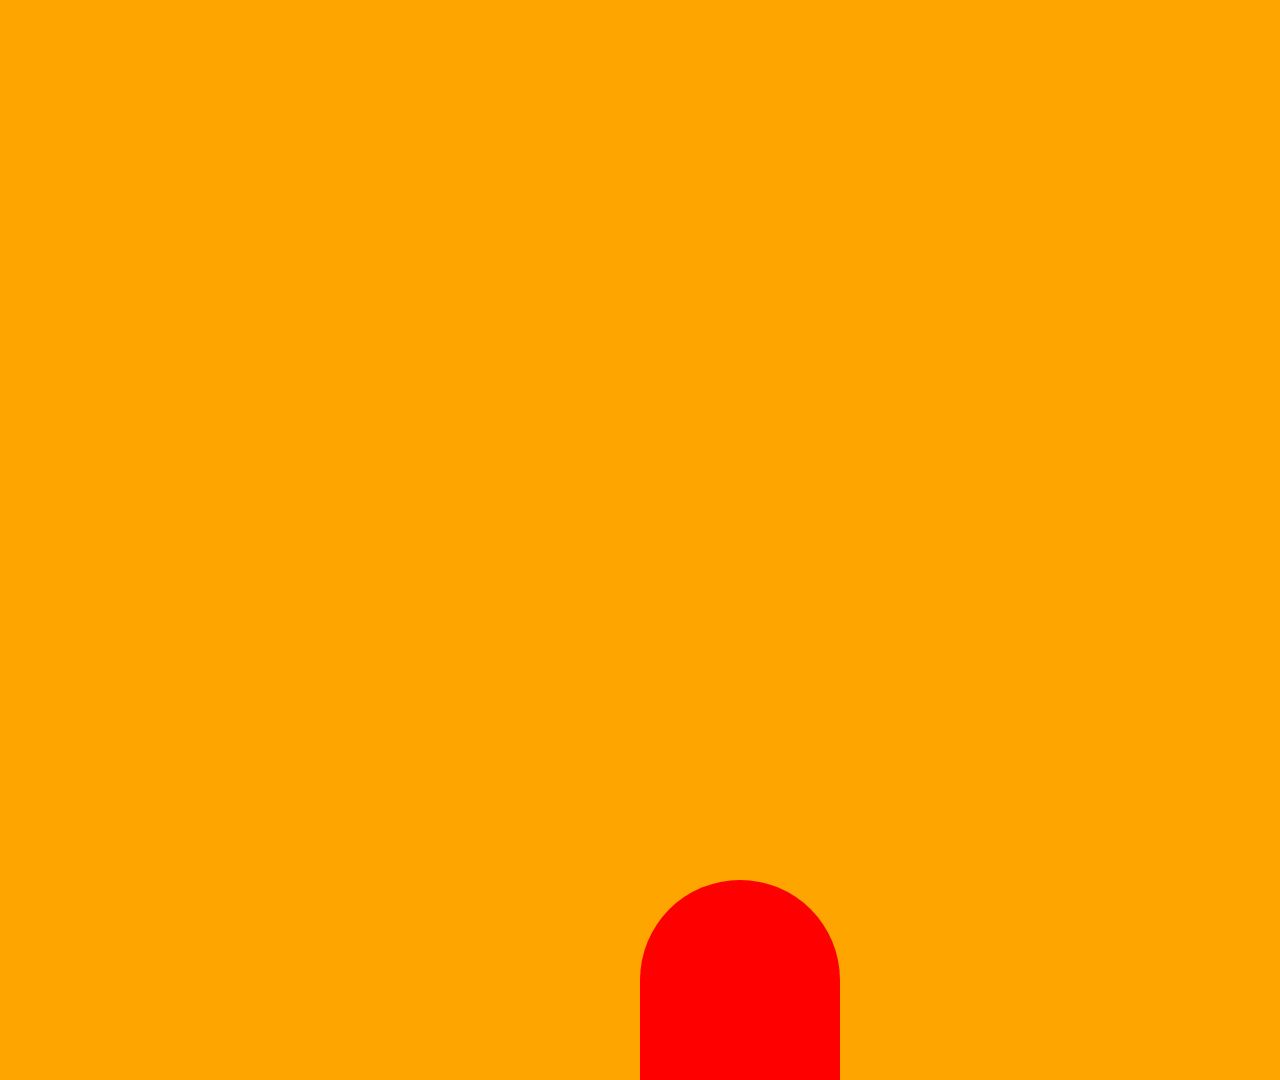
<file: animation transform/index.html>
<!DOCTYPE html>
<html lang="en">
<head>
    <meta charset="UTF-8">
    <meta name="viewport" content="width=device-width, initial-scale=1.0">
    <title>Document</title>
    <link rel="stylesheet" href="style.css">
</head>
<body>

    <div class="container">
        <div class="circle">
        

        </div>
    </div>
    
    <script src="https://code.jquery.com/jquery-3.6.0.min.js"></script> <!-- jQuery CDN -->
    <script src="main.js"></script>
</body>
</html>
</file>
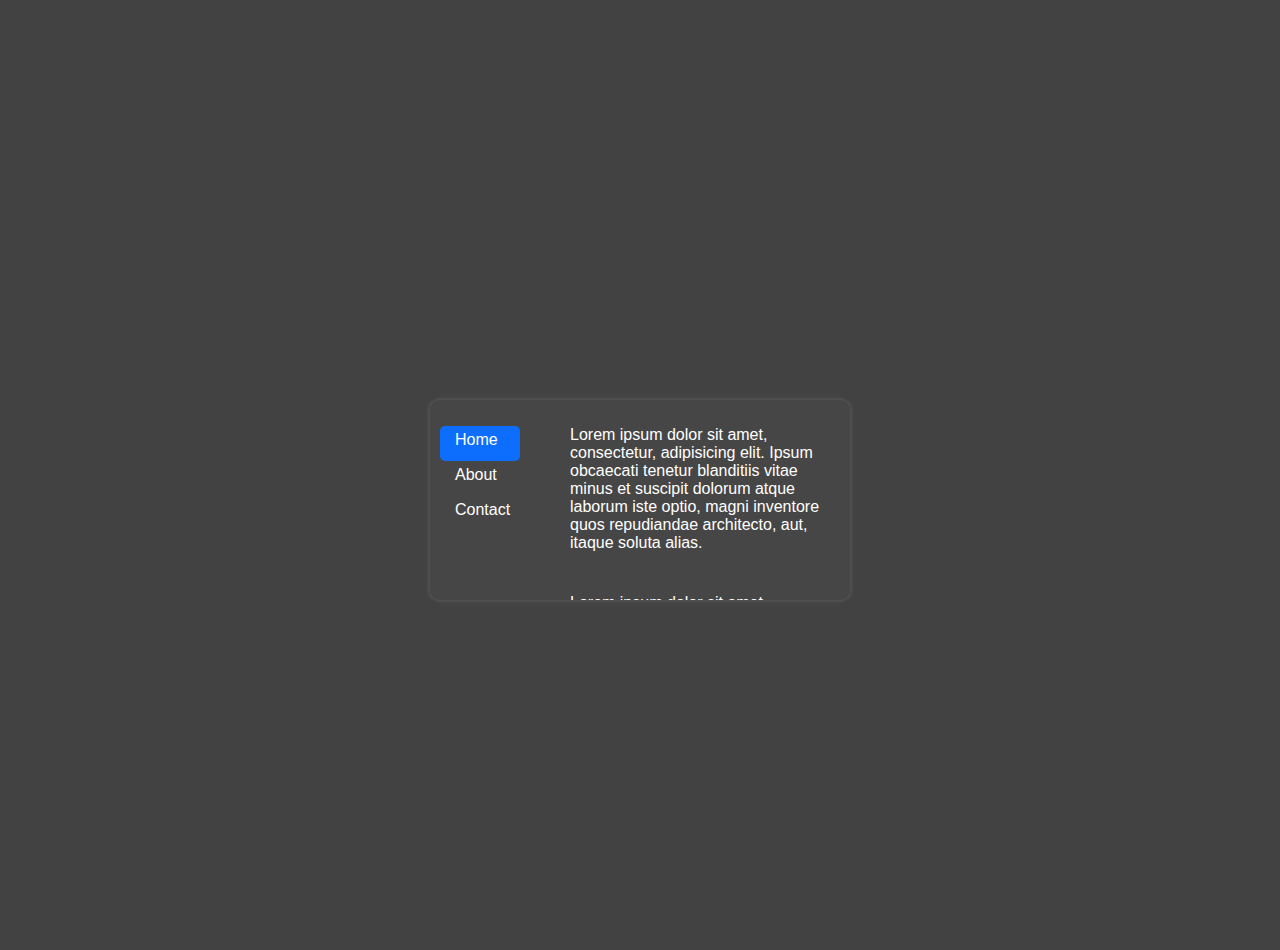
<file: button scroll  animation/index.html>
<!DOCTYPE html>
<html>
<head>
	<meta charset="utf-8">
	<meta name="viewport" content="width=device-width, initial-scale=1">
	<title></title>
	<link rel="stylesheet" type="text/css" href="style.css">
</head>
<body>


	<!-- menus -->


	<div class="card">
		<ul>
			<li><a id="home" class="active" href="index.html">Home</a></li>
			<li><a id="about" href="index.html">About</a></li>
			<li><a id="contact" href="index.html">Contact</a></li>
		</ul>
		<div class="test-block" id="test-block">
			<p>Lorem ipsum dolor sit amet, consectetur, adipisicing elit. Ipsum obcaecati tenetur blanditiis vitae minus et suscipit dolorum atque laborum iste optio, magni inventore quos repudiandae architecto, aut, itaque soluta alias.</p>
			<p>Lorem ipsum dolor sit amet consectetur adipisicing elit. Nobis, magni facere, voluptatem aliquam unde neque dignissimos aperiam? Repellat, voluptate incidunt officia tenetur hic dolore libero velit rem, non suscipit, qui?</p>
			<p>Lorem ipsum dolor, sit amet consectetur adipisicing elit. Culpa maiores animi consectetur illo dolores impedit accusantium dolorem beatae facilis, quas corporis doloremque, obcaecati modi libero facere eaque quod qui repellendus.</p>
		</div>
	</div>

	<script type="text/javascript" src="main.js"></script>
</body>
</html>
</file>
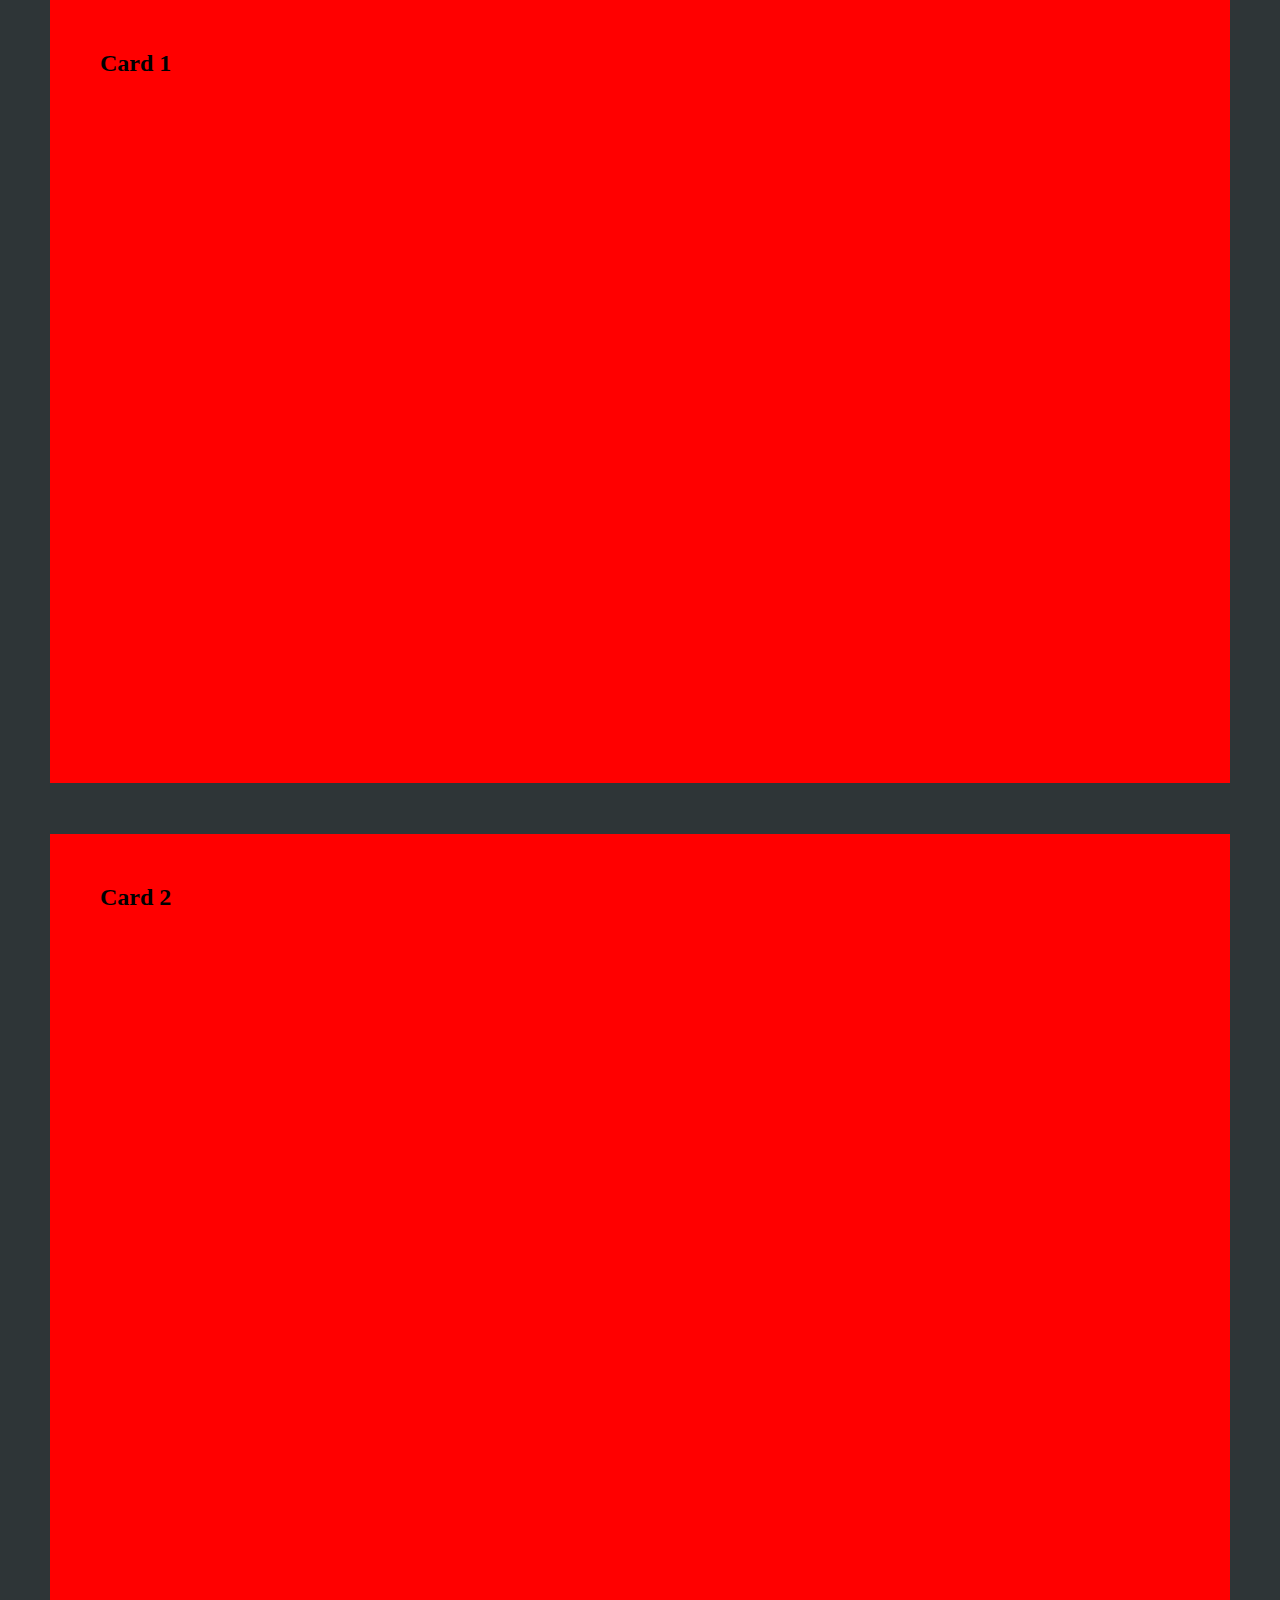
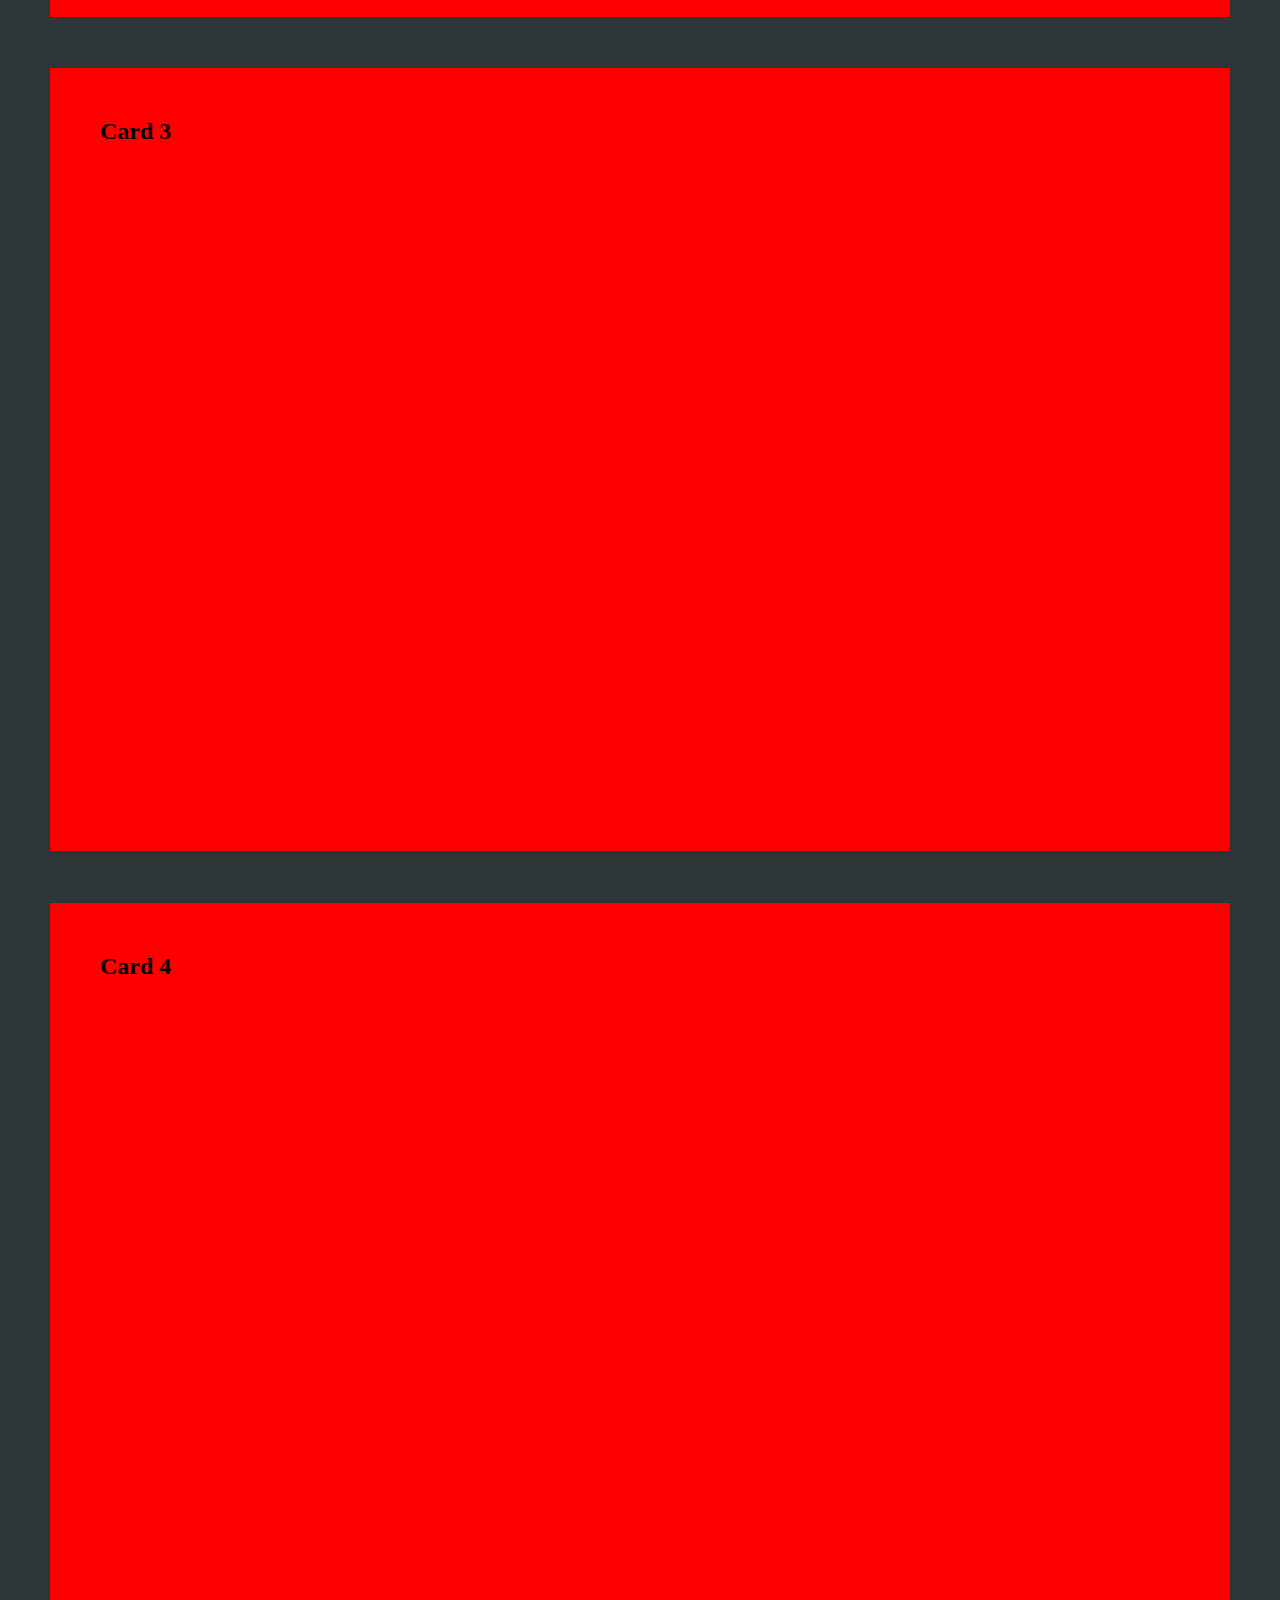
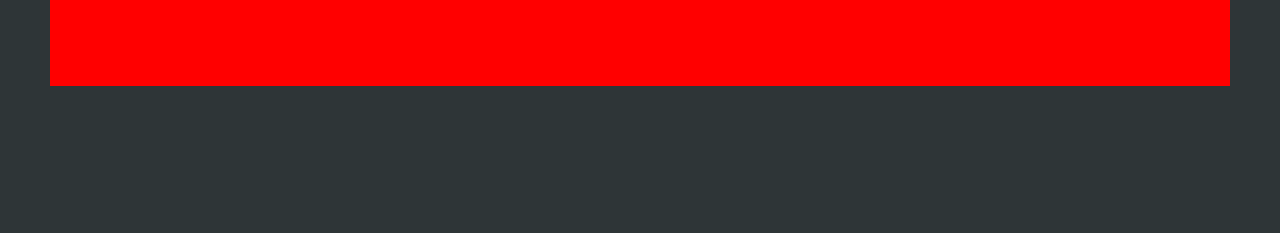
<file: card stacking animation/index.html>
<!DOCTYPE html>
<html lang="en">
<head>
    <meta charset="UTF-8">
    <meta name="viewport" content="width=device-width, initial-scale=1.0">
    <title>Document</title>
    <link rel="stylesheet" href="style.css">
</head>
<body>

    <div class="container">
        <ul id="cards">
            <li class="card">
                <div class="card-body">
                    <h2>Card 1</h2>
                </div>
            </li>
            <li class="card">
                <div class="card-body">
                    <h2>Card 2</h2>
                </div>
            </li>
            <li class="card">
                <div class="card-body">
                    <h2>Card 3</h2>
                </div>
            </li>
            <li class="card">
                <div class="card-body">
                    <h2>Card 4</h2>
                </div>
            </li>
        </ul>
    </div>
    
</body>
</html>
</file>
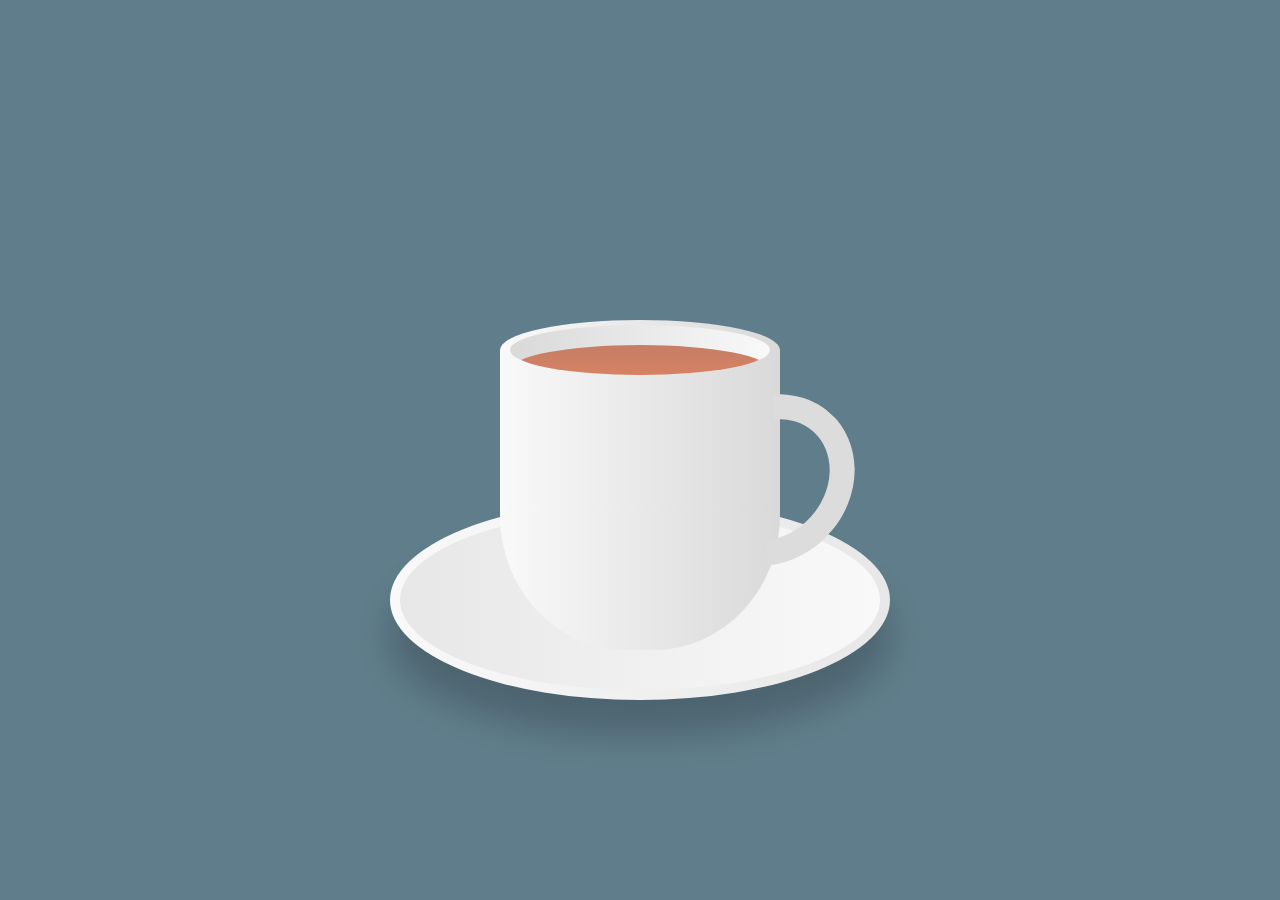
<file: coffee cup/index.html>
<!DOCTYPE html>
<html lang="en">
<head>
    <meta charset="UTF-8">
    <meta name="viewport" content="width=device-width, initial-scale=1.0">
    <title>coffee cup animation</title>
    <link rel="stylesheet" href="style.css">
</head>
<body>




   <div class="container">
    <div class="plate"></div>
    <div class="cup">
        <div class="top">
            <div class="vapour">
                <span style="--i:1;"></span>
                <span style="--i:16;"></span>
                <span style="--i:3;"></span>
                <span style="--i:19;"></span>
                <span style="--i:4;"></span>
                <span style="--i:6;"></span>
                <span style="--i:8;"></span>
                <span style="--i:9;"></span>
                <span style="--i:10;"></span>
                <span style="--i:18;"></span>
                <span style="--i:11;"></span>
                <span style="--i:12;"></span>
                <span style="--i:13;"></span>
                <span style="--i:14;"></span>
                <span style="--i:5;"></span>
                <span style="--i:15;"></span>
                <span style="--i:17;"></span>
                <span style="--i:20;"></span>
            </div>
            <div class="circle">
                <div class="tea"></div>
            </div>
        </div>
        <div class="handle"></div>
    </div>
   </div>
   
</body>
</html>
</file>
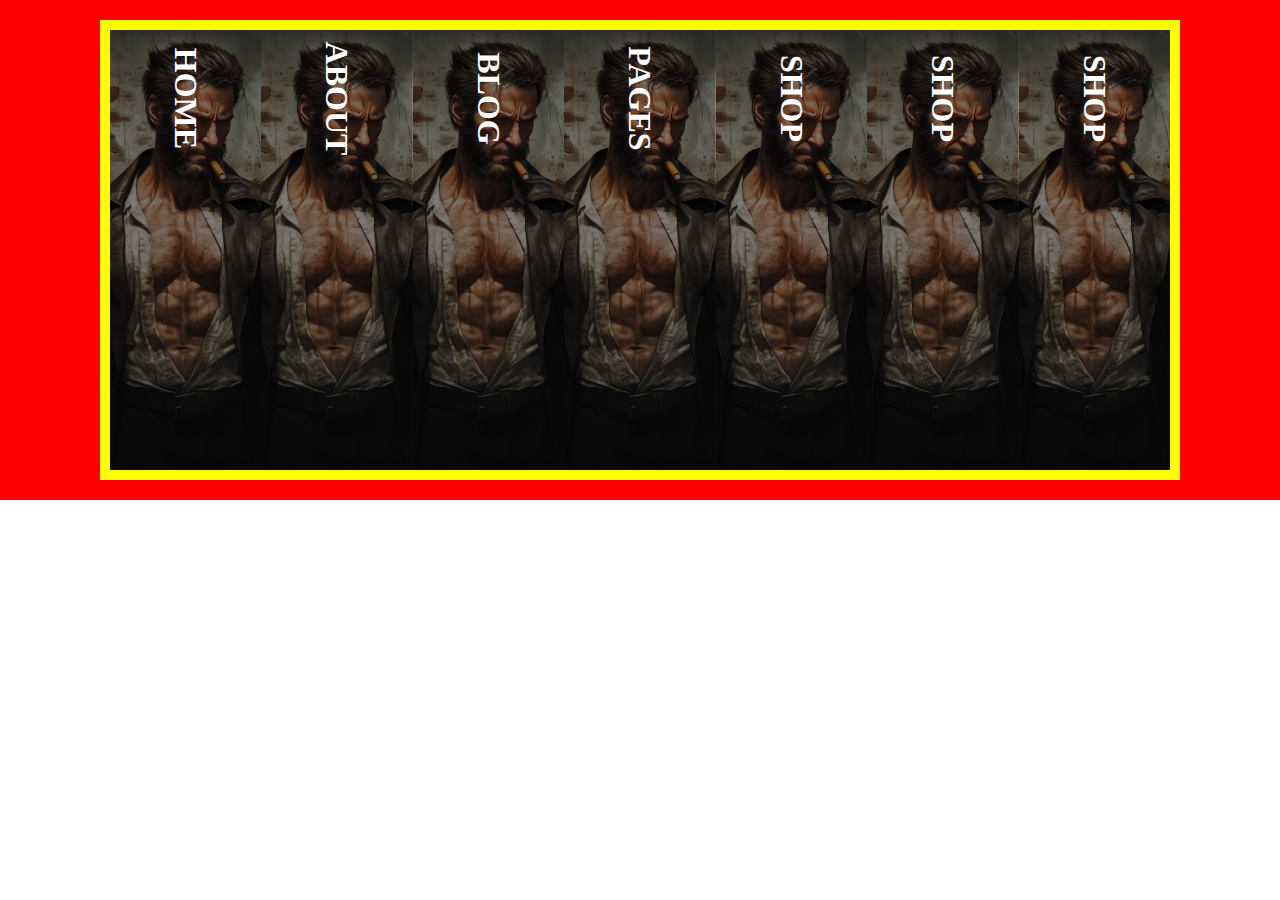
<file: flexbox/index.html>
<!DOCTYPE html>
<html lang="en">
<head>
    <meta charset="UTF-8">
    <meta name="viewport" content="width=device-width, initial-scale=1.0">
    <link rel="stylesheet" href="style.css">
    <title>Document</title>
</head>
<body>
    
   <div class="main">
    <div class="card">
        <div class="box">
            <h3>Home</h3>
            <p>Lorem ipsum dolor sit amet consectetur adipisicing elit. Suscipit voluptatum excepturi, labore corporis totam libero sapiente dignissimos laboriosam vel itaque fugit quo veritatis aperiam inventore?</p>
        </div>
        <div class="box">
            <h3>About</h3>
            <p>Lorem ipsum dolor sit amet consectetur adipisicing elit. Suscipit voluptatum excepturi, labore corporis totam libero sapiente dignissimos laboriosam vel itaque fugit quo veritatis aperiam inventore?</p>
        </div>
        <div class="box">
            <h3>Blog</h3>
            <p>Lorem ipsum dolor sit amet consectetur adipisicing elit. Suscipit voluptatum excepturi, labore corporis totam libero sapiente dignissimos laboriosam vel itaque fugit quo veritatis aperiam inventore?</p>
        </div>
        <div class="box">
            <h3>Pages</h3>
            <p>Lorem ipsum dolor sit amet consectetur adipisicing elit. Suscipit voluptatum excepturi, labore corporis totam libero sapiente dignissimos laboriosam vel itaque fugit quo veritatis aperiam inventore?</p>
        </div>
        <div class="box">
            <h3>shop</h3>
            <p>Lorem ipsum dolor sit amet consectetur adipisicing elit. Suscipit voluptatum excepturi, labore corporis totam libero sapiente dignissimos laboriosam vel itaque fugit quo veritatis aperiam inventore?</p>
        </div>
        <div class="box">
            <h3>shop</h3>
            <p>Lorem ipsum dolor sit amet consectetur adipisicing elit. Suscipit voluptatum excepturi, labore corporis totam libero sapiente dignissimos laboriosam vel itaque fugit quo veritatis aperiam inventore?</p>
        </div>
        <div class="box">
            <h3>shop</h3>
            <p>Lorem ipsum dolor sit amet consectetur adipisicing elit. Suscipit voluptatum excepturi, labore corporis totam libero sapiente dignissimos laboriosam vel itaque fugit quo veritatis aperiam inventore?</p>
        </div>
    </div>
   </div>

</body>
</html>
</file>
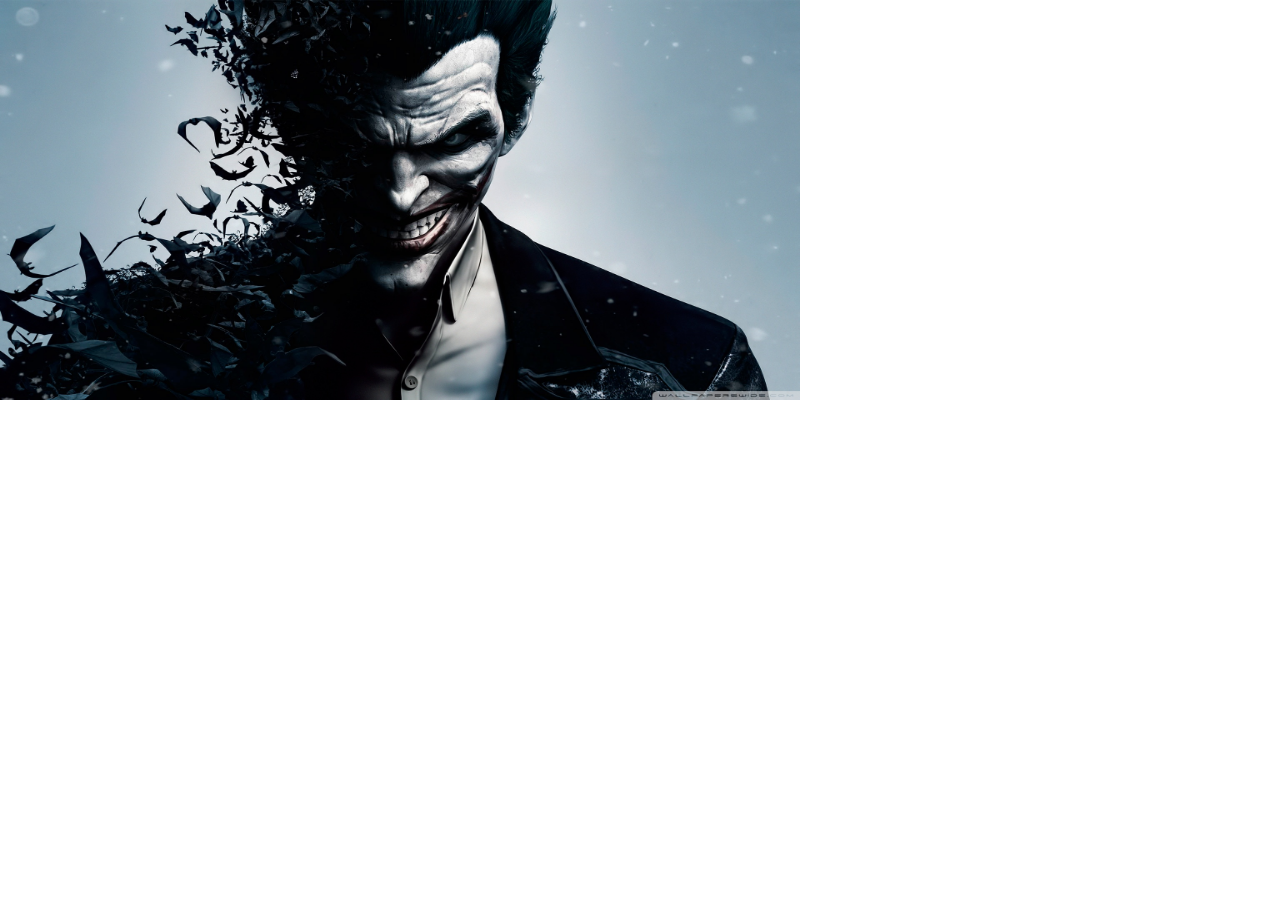
<file: image change on movehover/index.html>
<!DOCTYPE html>
<html lang="en">
<head>
    <meta charset="UTF-8">
    <meta name="viewport" content="width=device-width, initial-scale=1.0">
    <title>Document</title>
    <link rel="stylesheet" href="style.css">
</head>
<body>
    


    <div class="container">
        <img src="[1920x1080] Deadpool.jpeg" onmouseover="this.src='batman_arkham_origins_12-wallpaper-1920x1080.jpg'"   onmouseout="this.src='[1920x1080] Deadpool.jpeg'">
    </div>
</body>
</html>
</file>
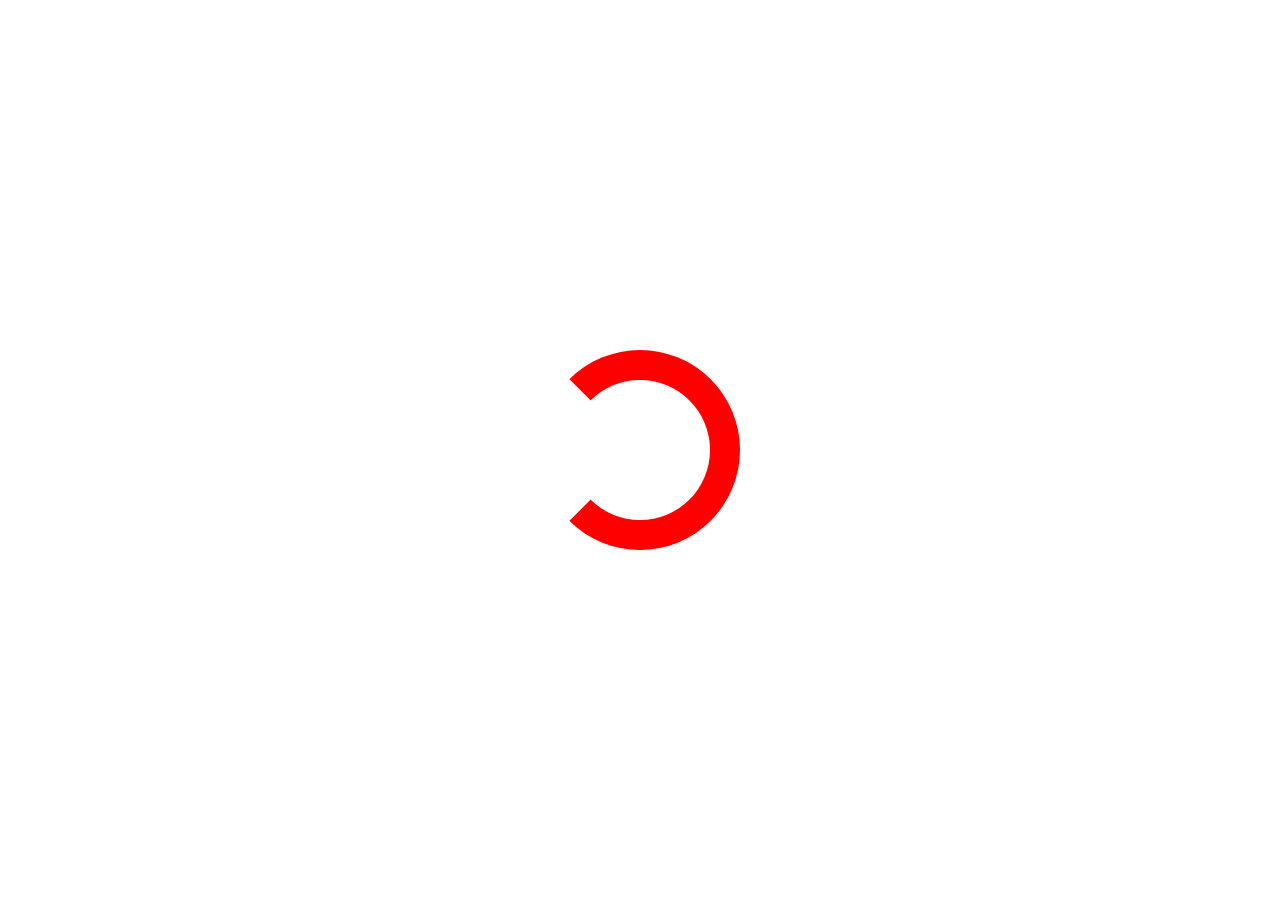
<file: loading/index.html>
<!DOCTYPE html>
<html lang="en">
<head>
    <meta charset="UTF-8">
    <meta name="viewport" content="width=device-width, initial-scale=1.0">
    <title>Document</title>
    <link rel="stylesheet" href="style.css">
</head>
<body>
    
    <div class="main">
        
    </div>

</body>
</html>
</file>
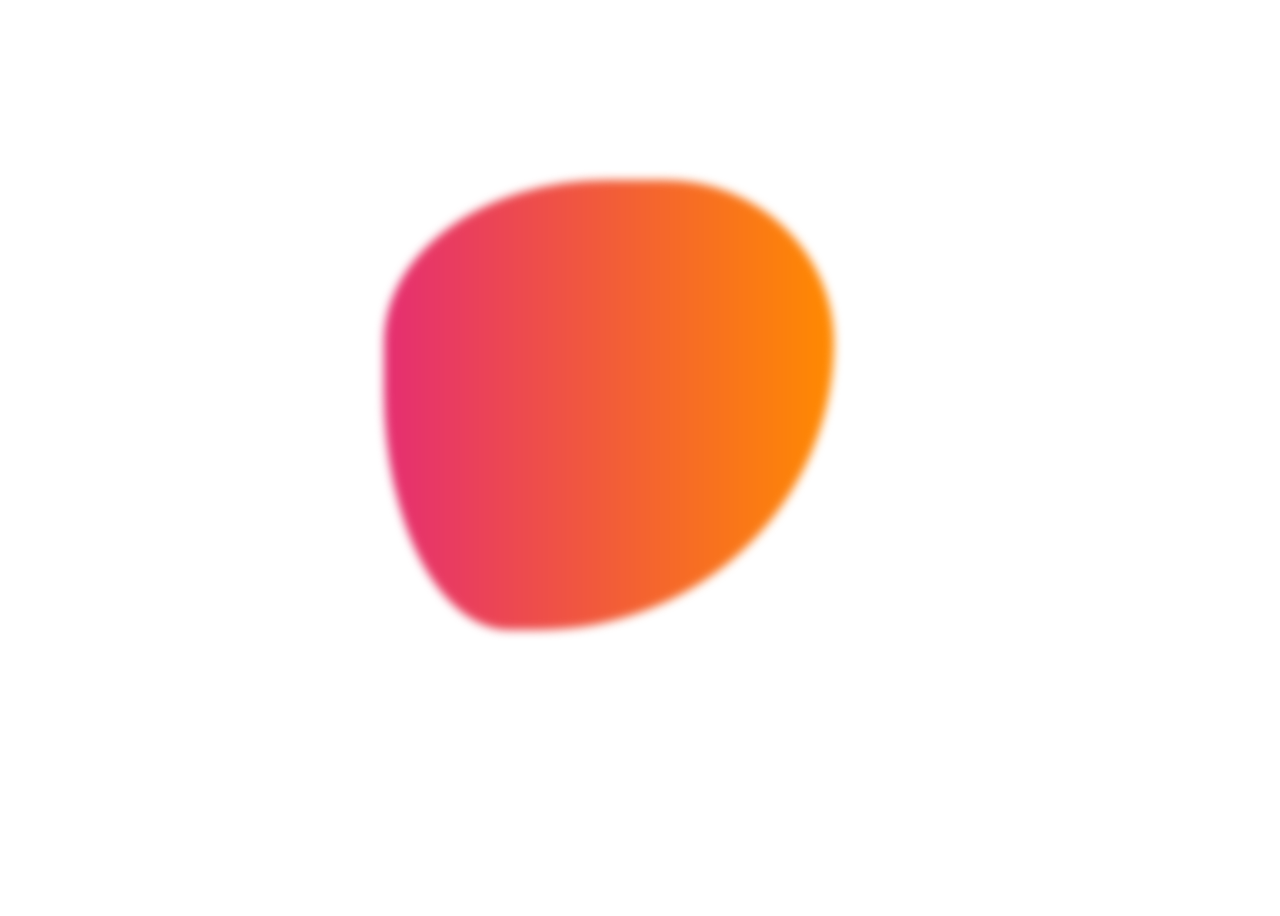
<file: moving animation/index.html>
<!DOCTYPE html>
<html lang="en">
<head>
    <meta charset="UTF-8">
    <meta name="viewport" content="width=device-width, initial-scale=1.0">
    <title>Document</title>
    <link rel="stylesheet" href="style.css">
</head>
<body>
    <div class="slider-thumb"></div>
</body>
</html>
</file>
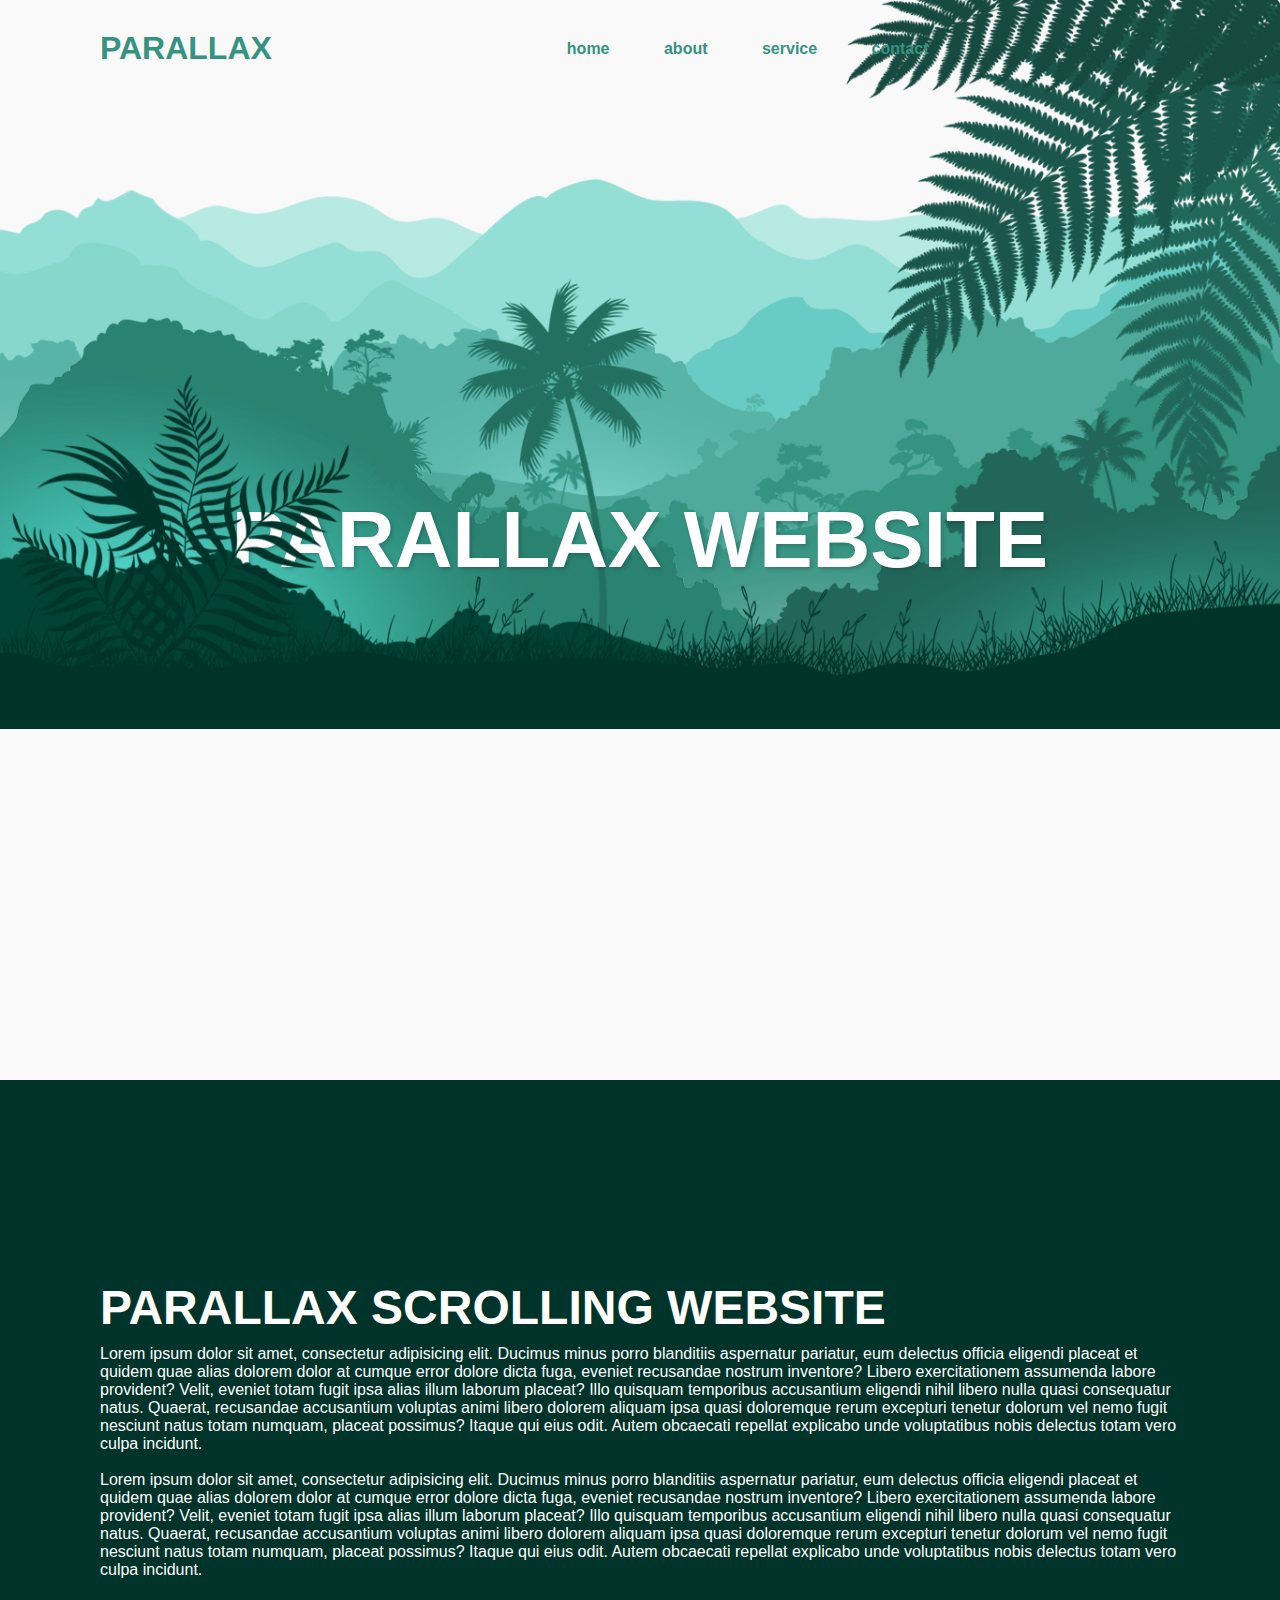
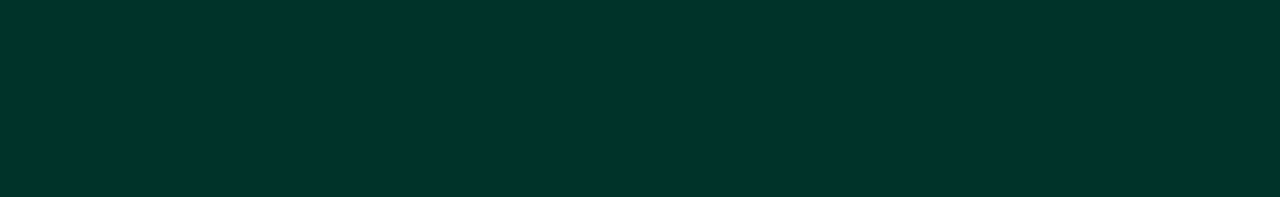
<file: PARALLAX SCROLL/index.html>
<!DOCTYPE html>
<html lang="en">
<head>
    <meta charset="UTF-8">
    <meta name="viewport" content="width=device-width, initial-scale=1.0">
    <title>PARALLAX SCROLL</title>
    <link rel="stylesheet" href="style.css">
</head>
<body>
    
    <header>
        <h1 class="logo">PARALLAX</h1>
        <nav class="navigation">
            <a href="#" class="active">home</a>
            <a href="#">about</a>
            <a href="#">service</a>
            <a href="#">contact</a>
        </nav>
    </header>




    <section class="parallex">
        

        <img src="hill1.png" id="hill1" >
        <img src="hill2.png" id="hill2" >
        <img src="hill3.png" id="hill3" >
        <img src="hill4.png" id="hill4" >
        <img src="hill5.png" id="hill5" >
        <img src="tree.png" id="tree" >
        <h2 id="text"> PARALLAX WEBSITE </h2>
        <img src="leaf.png" id="leaf" >
        <img src="plant.png" id="plant" >
    </section>


    <section class="sec">
        <h1>PARALLAX SCROLLING WEBSITE</h1>
        <p>Lorem ipsum dolor sit amet, consectetur adipisicing elit. Ducimus minus porro blanditiis aspernatur pariatur, eum delectus officia eligendi placeat et quidem quae alias dolorem dolor at cumque error dolore dicta fuga, eveniet recusandae nostrum inventore? Libero exercitationem assumenda labore provident? Velit, eveniet totam fugit ipsa alias illum laborum placeat? Illo quisquam temporibus accusantium eligendi nihil libero nulla quasi consequatur natus. Quaerat, recusandae accusantium voluptas animi libero dolorem aliquam ipsa quasi doloremque rerum excepturi tenetur dolorum vel nemo fugit nesciunt natus totam numquam, placeat possimus? Itaque qui eius odit. Autem obcaecati repellat explicabo unde voluptatibus nobis delectus totam vero culpa incidunt. <br> <br> Lorem ipsum dolor sit amet, consectetur adipisicing elit. Ducimus minus porro blanditiis aspernatur pariatur, eum delectus officia eligendi placeat et quidem quae alias dolorem dolor at cumque error dolore dicta fuga, eveniet recusandae nostrum inventore? Libero exercitationem assumenda labore provident? Velit, eveniet totam fugit ipsa alias illum laborum placeat? Illo quisquam temporibus accusantium eligendi nihil libero nulla quasi consequatur natus. Quaerat, recusandae accusantium voluptas animi libero dolorem aliquam ipsa quasi doloremque rerum excepturi tenetur dolorum vel nemo fugit nesciunt natus totam numquam, placeat possimus? Itaque qui eius odit. Autem obcaecati repellat explicabo unde voluptatibus nobis delectus totam vero culpa incidunt. <br> <br></p>
    </section>




    <script src="main.js"></script>
</body>
</html>
</file>
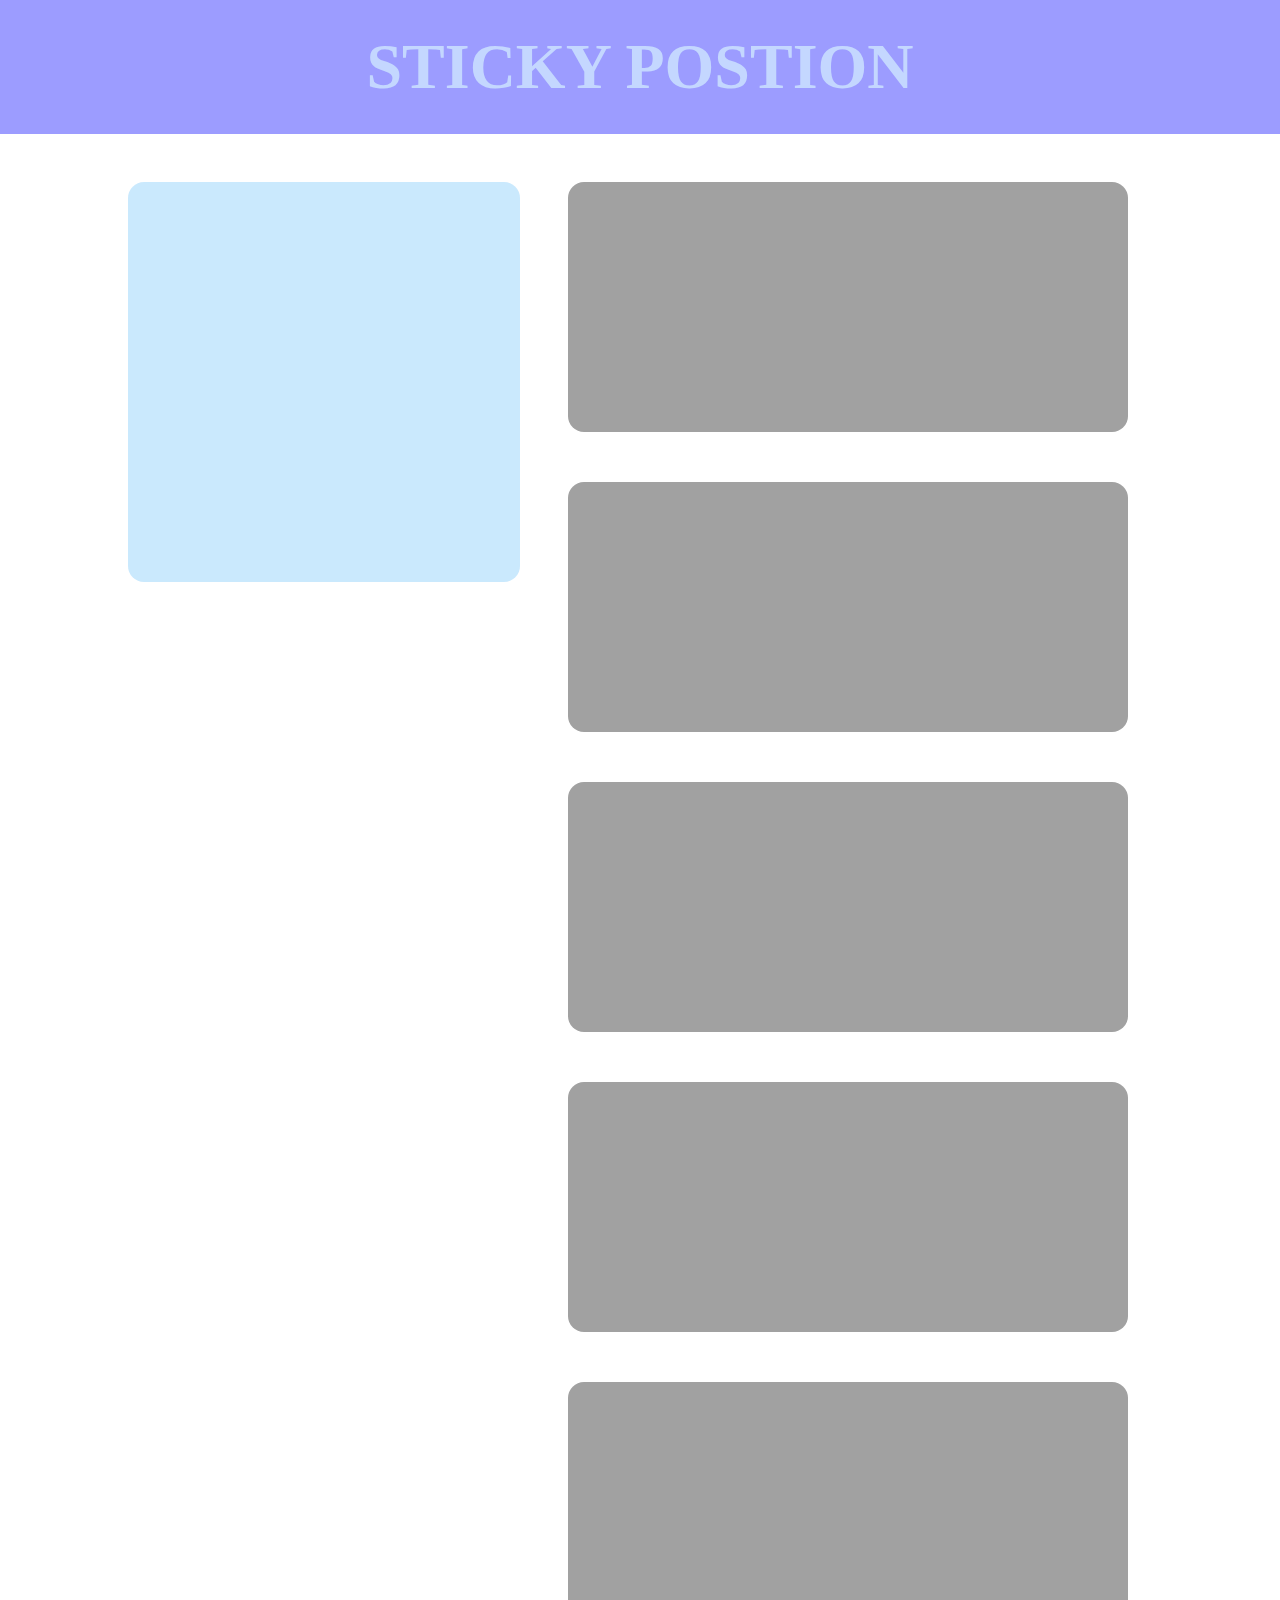
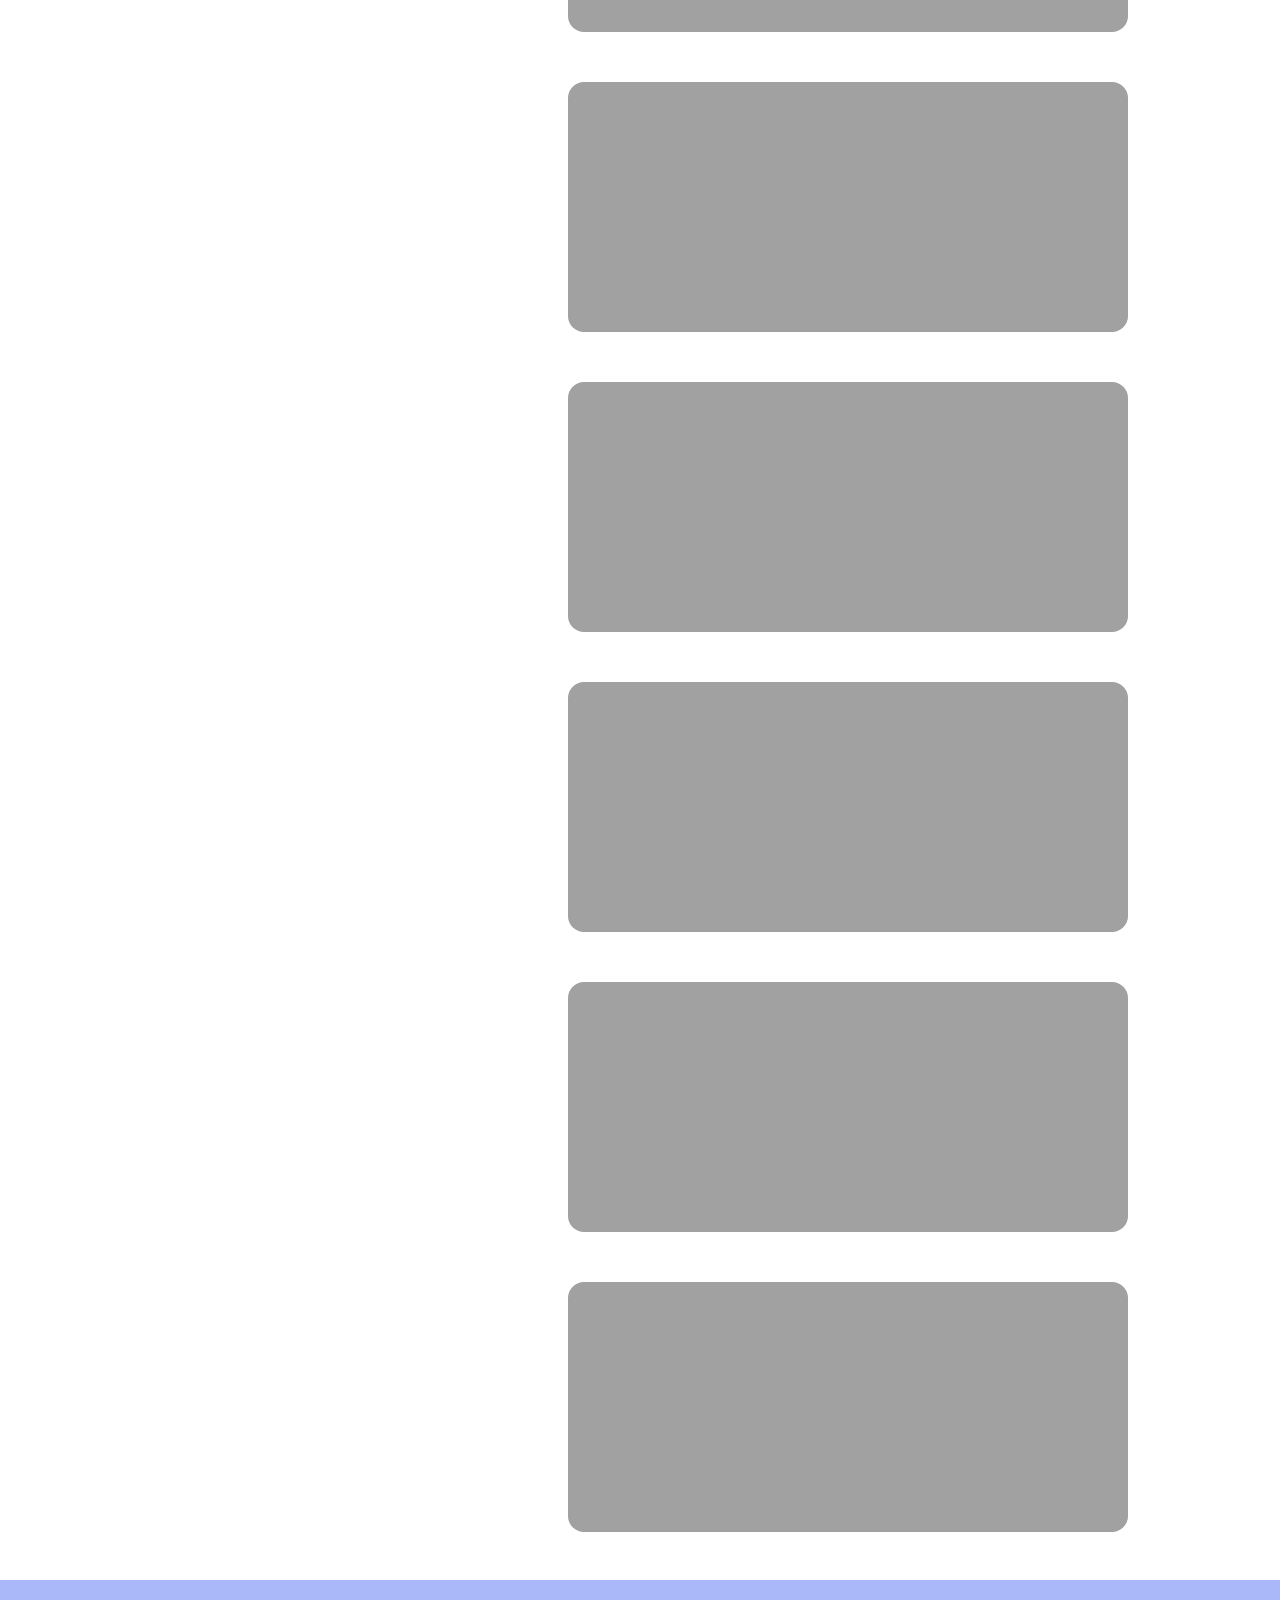
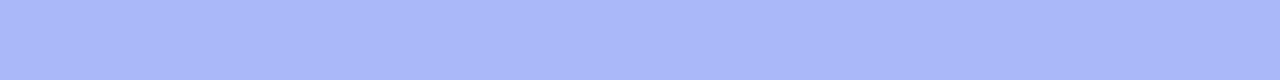
<file: sticky positon of left side/index.html>
<!DOCTYPE html>
<html lang="en">
<head>
    <meta charset="UTF-8">
    <meta name="viewport" content="width=device-width, initial-scale=1.0">
    <title>Document</title>
    <link rel="stylesheet" href="style.css">
</head>
<body>
    

    <header>
        <h1>sticky postion</h1>
    </header>



    <div class="container">
        <div class="left"></div>
        <div class="right">
            <div></div>
            <div></div>
            <div></div>
            <div></div>
            <div></div>
            <div></div>
            <div></div>
            <div></div>
            <div></div>
            <div></div>
        </div>
    </div>


    <div class="box">
        
    </div>
</body>
</html>
</file>
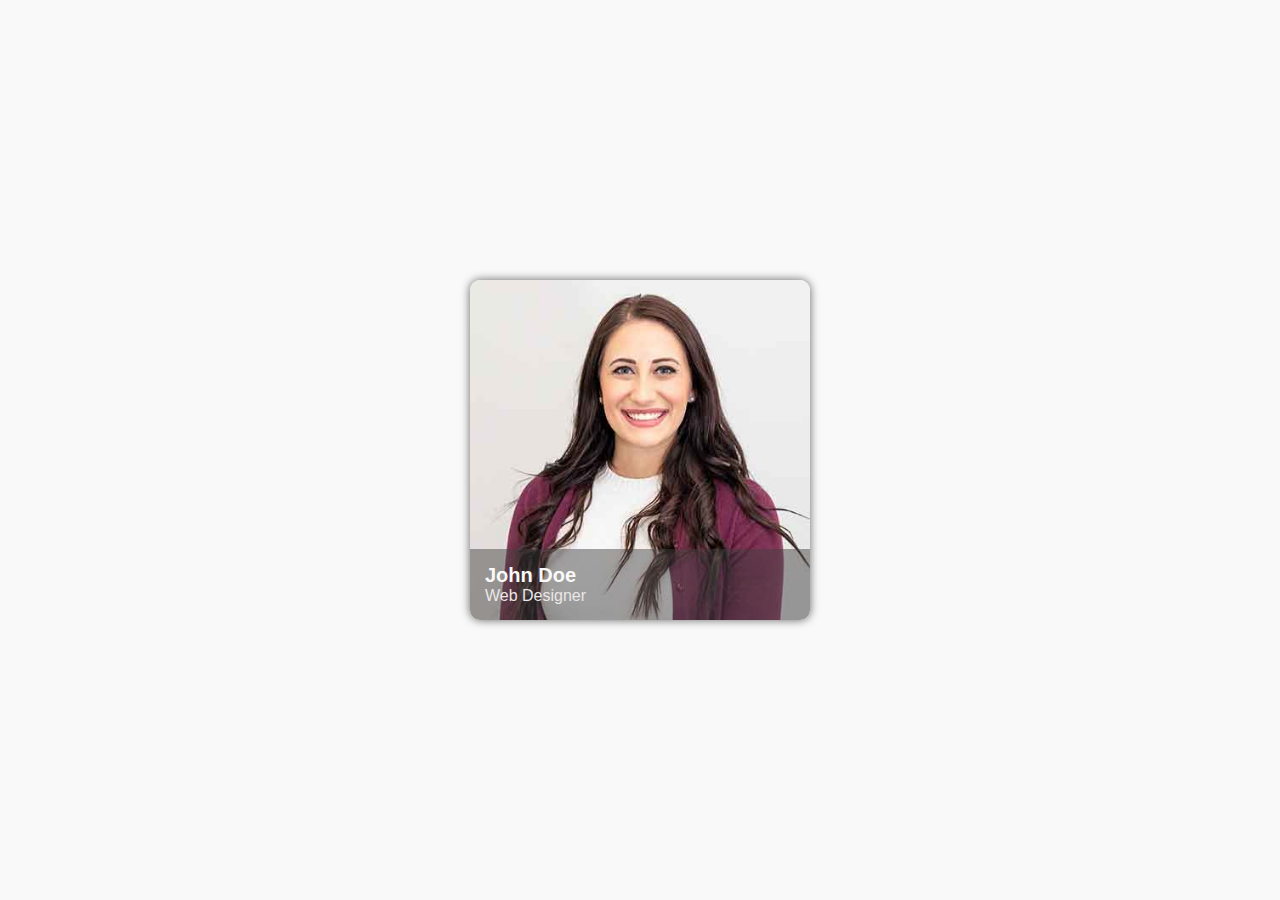
<file: testimonial card animation/index.html>
<!DOCTYPE html>
<html>
<head>
	<meta charset="utf-8">
	<meta name="viewport" content="width=device-width, initial-scale=1">
	<title></title>
	<link rel="stylesheet" type="text/css" href="style.css">
</head>
<body>

	<div class="card">
		<img src="team-1.jpg" alt="">
		<div class="info">
			<span class="name">John Doe</span>
			<span class="role">Web Designer</span>
		</div>
		<p>Lorem ipsum dolor, sit amet consectetur adipisicing elit. Pariatur, illum. Harum aperiam earum repellat modi neque incidunt sint natus hic consectetur laudantium officia dicta facere quaerat nihil illum ea, blanditiis!</p>
	</div>

</body>
</html>
</file>
<file: animation transform/style.css>
* {
    padding: 0;
    margin: 0;
    box-sizing: border-box;
}

.container {
    position: relative;
    width: 100%;
    height: 120vh;
    background-color: orange;
    overflow: hidden;
}

.circle {
    position: absolute; 
    /* top: 50%; */
    left: 50%;
    bottom: 0;

    width: 200px;
    height: 200px;
    /* transform: translate(-50%, -50%);  */
    background-color: red;
    border-radius: 100% 100% 0 0;
    transition: transform 1s ease; 
}
</file>
<file: button scroll  animation/style.css>
body
{
	margin: 0;
	min-height: 100vh;
	justify-content: center;
	align-items: center;
	display: flex;
	background: rgb(66,66,66);
	flex-direction: column;
	gap: 10px;
	margin-top: 50px;
	font-family: sans-serif;
}


.card
{
	display: flex;
	gap: 50px;
	padding: 10px;
	border-radius: 10px;
	box-shadow: 0 0 5px rgba(114,114,114,0.8);
	background: #474646;
	color: white;
	width: 400px;
	height: 180px;
	margin: 10px;
	overflow: hidden;
}


ul{
	list-style: none;
	padding: 0;
}

ul li{
	display: flex;
}

ul li a{
	cursor: pointer;
	text-decoration: none;
	color: white;
	width: 50px;
	height: 25px;
	padding: 5px 15px;
	border-radius: 5px;
	transition: all 0.5s;
}


.active
{
	background: #0d6efd;

}

.test-block
{
	display: flex;
	flex-direction: column;
	gap: 10px;
	transition: all 0.3s;
}
</file>
<file: card stacking animation/style.css>
*{
    padding: 0;
    margin: 0;
    box-sizing: border-box;
}



body{
    padding: 0 50px;
    background-color: #2E3537;
}


:root{
    --cards:4;
    --cardHeight:87vh;
    --cardTopPadding:1.5em;
    --cardMargin:4vw;
}


.container{
    width:100%;
}


#cards{
    list-style: none;
    padding-left: 0px;
    display: grid;
    grid-template-columns: 1fr;
    grid-template-rows: repeat(var(--cards),var(--cardHeight));
    gap: var(--cardMargin);
    padding-bottom: calc(var(--cards) * var(--cardTopPadding));
    margin-bottom: var(--cardMargin);
}


.card{
    position: sticky;
    top: 0;
    padding-top: calc(var(--index) * var(--cardTopPadding));
}

#card1{
    --index:1;
}


#card2{
    --index:2;
}




#card3{
    --index:3;
}



#card4{
    --index:4;
}



#card1 .card-body{
    background-color: red;
}

#card2 .card-body{
    background-color: blue;
}


#card3 .card-body{
    background-color: orange;
}


#card4 .card-body{
    background-color: burlywood;
}



.card-body {
    padding: 50px;
    height: var(--cardHeight);
    background-color: red;
}
</file>
<file: coffee cup/style.css>
*{
    padding: 0;
    margin: 0;
    box-sizing: border-box;
}

body{
    display: flex;
    justify-content: center;
    align-items: center;
    min-height: 100vh;
    background-color: #607d8b;
}


.container{
    position: relative;
    top: 50px;
}

.cup{
    position: relative;
    width: 280px;
    height: 300px;
    background: linear-gradient(to right,#f9f9f9,#d9d9d9);
    border-bottom-left-radius: 45%;
    border-bottom-right-radius: 45%;
}


.top{
    position: absolute;
    top: -30px;
    left: 0;
    width: 100%;
    height: 60px;
    background: linear-gradient(to right,#f9f9f9,#d9d9d9);
    border-radius: 50%;
}

.circle{
    position: absolute;
    top: 5px;
    left: 10px;
    width: calc(100% - 20px);
    height: 50px;
    background: linear-gradient(to left,#f9f9f9,#d9d9d9);
    border-radius: 50%;
    box-sizing: border-box;
    overflow: hidden;
}

.tea{
    position: absolute;
    top: 20px;
    left: 0;
    width: 100%;
    height: 100%;
    background: linear-gradient(#c57e65,#e28462);
    border-radius: 50%;
}


.handle{
    position: absolute;
    right: -70px;
    top: 40px;
    width: 160px;
    height: 180px;
    border: 25px solid #dcdcdc;
    border-left: 25px solid transparent;
    border-bottom: 25px solid transparent;
    border-radius: 50%;
    transform: rotate(42deg);
}


.plate{
    position: absolute;
    bottom: -50px;
    left: 50%;
    transform: translateX(-50%);
    width: 500px;
    height: 200px;background: linear-gradient(to right,#f9f9f9,#e7e7e7);
    border-radius: 50%;
    box-shadow: 0 35px 35px rgba(0,0,0,0.2);
}

.plate::before{
    content: "";
    position: absolute;
    top: 10px;

    left: 10px;
    right: 10px;
    bottom: 10px;
    border-radius: 50%;
    background: linear-gradient(to left , #f9f9f9,#e7e7e7);

}


.plate::after{
content: "";
position: absolute;
top: 30px;
left: 30px;
right: 30px;
bottom: 30px;
background: radial-gradient(rgba(0,0,0,0.2) 25% transparent transparent);
border-radius: 50%;
}


.vapour{
    position: relative;
    display: flex;
    z-index: 1;
    padding: 0px 20px;
}


.vapour span{
    position: relative;
    bottom: 50px;
    display: block;
    margin: 0 2px 50px ;
    min-width: 8px ;
    height: 120px;
    background: #fff;
    border-radius: 50%;
    animation: animate 5s linear infinite;
    opacity: 0;
    filter: blur(8px);
    animation-delay: calc(var(--i)* -0.5s);
}


@keyframes animate{
    0%{
        transform: translateY( 0) scaleX(1);
        opacity: 0;
    }

    15%{
        opacity: 1;
    }

    50%{
        transform: translateY( -150px) scaleX(5);

    }

    95%{
        opacity: 0;
    }


    100%{
        transform: translateY(-300px) scaleX(10);

    }
}
</file>
<file: flexbox/style.css>
*{
    padding: 0;
    margin: 0;
    box-sizing: border-box;
}
.main {
    width: 100%;
    height: 500px;
    background-color: red;
    padding: 20px 100px;
}


.card {
    width: 100%;
    height: 100%;
    background-color: yellow;
    padding: 10px;
    display: flex;
}

.box {
    width: 20%;
    height: 100%;
    background: linear-gradient(rgba(0,0,0,0.5),rgba(0,0,0,0.5)), url(wolverine-adamantium-avenger-ga.jpg);
    background-position: center;
    background-size: cover;
    transition: 0.5s;
    padding: 50px 10px 10px;
}

.box h3 {
    color:white;
    font-size: 2rem;
    text-transform: uppercase;
    text-align: center;
    transform: rotate(90deg);
    margin-bottom: 50px;
    transition: 0.5s;
}


.box:hover h3 {
    transform: rotate(0deg);
}

.box p {
    opacity: 0;
    color: white;
    padding: 10px;
    border: 2px solid white;
    border-radius: 20px;
}


.box:hover  {
    width: 50%;
    
}


.box:hover p {
    opacity: 1;
}
</file>
<file: image change on movehover/style.css>
*{
    padding: 0;
    margin: 0;
    box-sizing: border-box;
}

.container{
    width: 800px;
    height: 400px;
 
  
}


.container img{
    width: 100%;
    height: 100%;
}
</file>
<file: loading/style.css>
*{
    padding: 0;
    margin: 0;
    box-sizing: border-box;
}

.main
{
    position: absolute;
    top: 50%;
    left: 50%;
    transform: translate(-50%,-50%);
    /* background-color: red; */
    height: 200px;
    width: 200px;

    /* border: 30px solid red; */
    border-top:30px solid red;
    border-right: 30px solid red;
    border-bottom: 30px solid red;
    border-left: 30px solid white;

    border-radius: 50%;
    animation: loader 1s linear infinite;
}

@keyframes  loader{
    0%{transform: rotate(0deg);}
    100% {transform: rotate(360deg);}
}
</file>
<file: moving animation/style.css>
body {
    height: 100vh;
     /* background: linear-gradient(90deg,#e52e71,#ff8a00); */
  
  }
  
  .slider-thumb::before {
    filter: blur(5px);
      position: absolute;
      content: "";
      left: 30%;
      top: 20%;
      width: 450px;
      height: 450px;
      background: linear-gradient(90deg,#e52e71,#ff8a00);
      border-radius: 62% 47% 82% 35% / 45% 45% 80% 66%;
      will-change: border-radius, transform, opacity;
      animation: sliderShape 5s linear infinite;
      display: block;
      z-index: -1;
      -webkit-animation: sliderShape 5s linear infinite;
  }
  @keyframes sliderShape{
    0%,100%{
    border-radius: 42% 58% 70% 30% / 45% 45% 55% 55%;
      transform: translate3d(0,0,0) rotateZ(0.01deg);
    }
    34%{
        border-radius: 70% 30% 46% 54% / 30% 29% 71% 70%;
      transform:  translate3d(0,5px,0) rotateZ(0.01deg);
    }
    50%{
      transform: translate3d(0,0,0) rotateZ(0.01deg);
    }
    67%{
      border-radius: 100% 60% 60% 100% / 100% 100% 60% 60% ;
      transform: translate3d(0,-3px,0) rotateZ(0.01deg);
    }
  }
</file>
<file: PARALLAX SCROLL/style.css>
*{
    padding: 0;
    margin: 0;
    box-sizing: border-box;
    font-family: sans-serif;
}


body{
    background: #f9f9f9;
    min-height: 100vh;
    overflow-x: hidden;
}


header{
    position: absolute;
    top: 0;
    left: 0;width: 100%;
    padding: 30px 100px;
    display: flex;
    justify-content: flex-start;
    align-items: center;
    z-index: 100;
}


.logo{
    margin-right: 270px;
    font-size: 2em;
    color: #359381;
    pointer-events: none;
}


.navigation a{
    color: #359381;
    text-decoration: none;
    padding: 6px 15px;
    border-radius: 20px;
    margin: 0px 10px;
    font-weight: 600;
    transition: 0.5s;
}


.navigation a:hover{
    background-color: #359381;
    color: white;
}



.parallex{
    position: relative;
    display: flex;
    justify-content: center;
    align-items: center;
    height: 120vh;
}


#text{
    position: absolute;

    font-size: 5em;

    color: #fff;
    text-shadow: 2px 2px 4px rgba(0,0,0,0.2);
}

.parallex img{
    position: absolute;
    top: 0;
    left: 0;
    width: 100%;
    pointer-events: none;

}



.sec{
    position: relative;
    background-color: #003329;
    padding: 200px 100px;
}

.sec h1{
    font-size: 3em;
    color: white;
    margin-bottom: 10px;

}


.sec p{
    font-size: 1em;
    color: white;
    font-weight: 300;
}
</file>
<file: sticky positon of left side/style.css>
*
{

    padding: 0;
    margin: 0;
    box-sizing: border-box;

}


header{
    width: 100%;
    padding: 30px 50px;
    background-color: rgb(156, 156, 255);
    text-transform: uppercase;
    font-size:2rem;
    color: #C4D7FF;
    text-align: center;
}



.left{
    width: 35%;
    height: 400px;
    position: sticky;
    top: 50px;
    border-radius: 1rem;
    background-color: #92d2fa7d;
}



.right{
    width: 50%;

}


.right > div{
    height: 250px;
    background-color: #a1a1a1;
    border-radius: 1rem;
}



.right > div +div{
    margin-top: 50px;
}



.container{
    display: flex;
    margin: 3rem 5rem;
    gap: 3rem;
}


.container::before, .container::after{
    content: '';
    display: table;
    clear: both;
}




.box{
    width: 100%;
    padding: 50px;
    background-color: rgb(170, 183, 248);
}
</file>
<file: testimonial card animation/style.css>
body
{
	margin: 0;
	background: #f9f9f9;
	height: 100vh;
	display: flex;
	flex-direction: column;
	gap: 10px;
	align-items: center;
	justify-content: center;
	font-family: sans-serif;
}

.card
{
	position: relative;
	 overflow: hidden;
	 width:300px;
	 height: 300px;
	 background: #fff;
	 border-radius: 10px;
	 box-shadow: 0 0 10px rgba(0, 0, 0, 0.6);
	 display: flex;
	 flex-direction: column;
	 gap: 10px;
	 align-items: center;
	 justify-content: center;
	 cursor: pointer;
	 transition: all 0.3s;
	 padding: 20px;
}

.card img{
	position: absolute;
	width: 100%;
	height: 100%;
	object-fit: cover;
	transition: all 0.3s;
}

.card p{
	margin-top: 130px;
	opacity: 0;
}

.info{
	bottom: 0;
	left: 0;
	padding: 15px;
	position: absolute;
	display: flex;
	flex-direction: column;
	width: 100%;
	background: #41404079;
	transition: all 0.3s;
}

.name{
	font-size: 20px;
	font-weight: 600;
	color: #f9f9f9;
}

.role
{
	font-size: 16px;
	font-weight: 400;
	color: #e9e7e7;
}

.card:hover img{
	top: 20px;
	left: 20px;
	height: 100px;
	width: 100px;
	border-radius: 50%;
}


.card:hover .info
{
	left: 50%;
	top: 30px;
	height: 50px;
	color: black;
}

.card:hover p{
	animation: fadeUp 0.5s forwards;
}

@keyframes fadeUp{
	from{
		opacity: 0;
		transform: translateY(20px);
	}
	to{
		opacity: 1;
		transform: translateY(0);
	}
}
</file>
